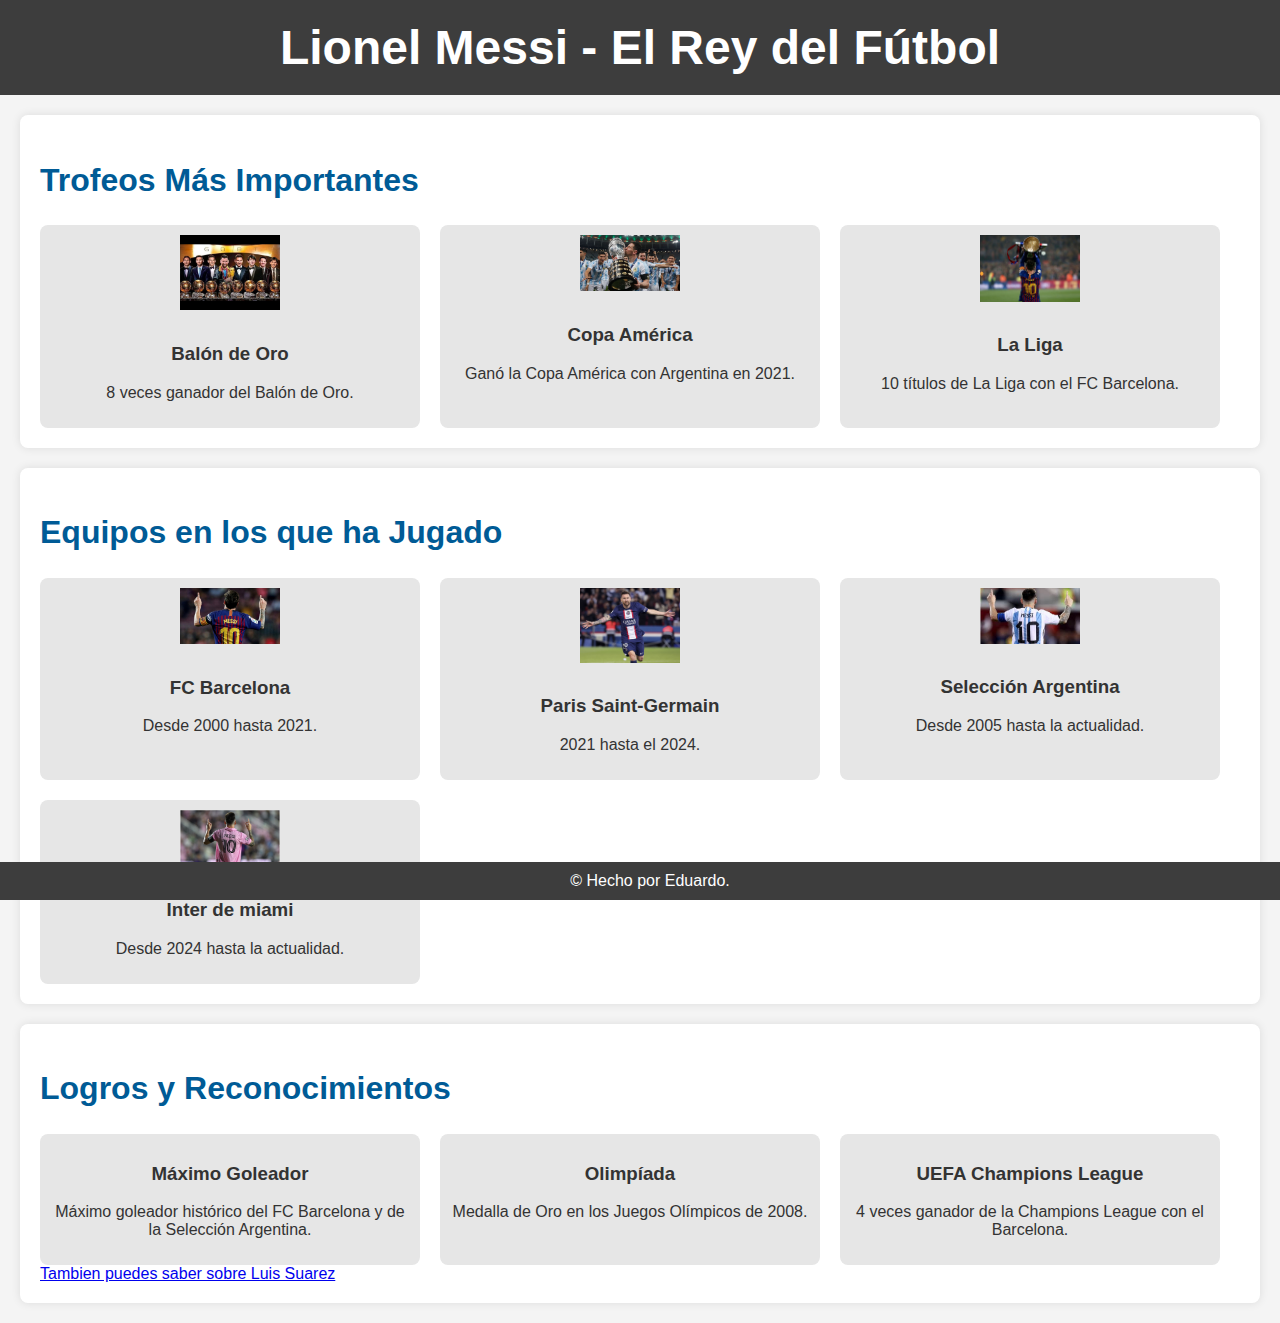
<file: index.html>
<!DOCTYPE html>
<html lang="es">
<head>
    <!-- Google tag (gtag.js) -->
    <script async src="https://www.googletagmanager.com/gtag/js?id=G-DZKCJYHR9X"></script>
    <script>
      window.dataLayer = window.dataLayer || [];
      function gtag(){dataLayer.push(arguments);}
      gtag('js', new Date());
    
      gtag('config', 'G-DZKCJYHR9X');
    </script>
    <meta charset="UTF-8">
    <meta name="viewport" content="width=device-width, initial-scale=1.0">
    <title>Web de Eduardo</title>
    <link rel="stylesheet" href="styles/style.css">
</head>
<body>

<header class="header">
    <h1 class="menu_item">Lionel Messi - El Rey del Fútbol</h1>
</header>

<section>
    <h2>Trofeos Más Importantes</h2>
    <div class="trophies">
        <div class="trophy">
            <img src="images/sddefault.jpg" alt="Balón de Oro">
            <h3>Balón de Oro</h3>
            <p>8 veces ganador del Balón de Oro.</p>
        </div>
        <div class="trophy">
            <img src="images/r878963_1296x729_16-9.jpg" alt="Copa América">
            <h3>Copa América</h3>
            <p>Ganó la Copa América con Argentina en 2021.</p>
        </div>
        <div class="trophy">
            <img src="images/15564007090183.jpg" alt="La Liga">
            <h3>La Liga</h3>
            <p>10 títulos de La Liga con el FC Barcelona.</p>
        </div>
    </div>
</section>

<section>
    <h2>Equipos en los que ha Jugado</h2>
    <div class="teams">
        <div class="team">
            <img src="images/messi-1805.jpg" alt="FC Barcelona">
            <h3>FC Barcelona</h3>
            <p>Desde 2000 hasta 2021.</p>
        </div>
        <div class="team">
            <img src= "images/aHR0cHM6Ly93d3cuYWZhLmNvbS5hci91cGxvYWQvYWRzLzIzMDEwNDEwMzcxNC0wMS1saW9uZWwtbWVzc2ktcHNnLmpwZw__.jpeg" alt="PSG">
            <h3>Paris Saint-Germain</h3>
            <p>2021 hasta el 2024.</p>
        </div>
        <div class="team">
            <img src="images/images.jpeg" alt="Selección Argentina">
            <h3>Selección Argentina</h3>
            <p>Desde 2005 hasta la actualidad.</p>
        </div>
        <div class="team">
            <img src="images/messi-busca-el-doble-con-el-inter-miami-reuters-reper-usa-today-sports-190548.jpg" alt="Inter de Miami">
            <h3>Inter de miami</h3>
            <p>Desde 2024 hasta la actualidad.</p>
        </div>
    </div>
</section>

<section>
    <h2>Logros y Reconocimientos</h2>
    <div class="achievements">
        <div class="achievement">
            <h3>Máximo Goleador</h3>
            <p>Máximo goleador histórico del FC Barcelona y de la Selección Argentina.</p>
        </div>
        <div class="achievement">
            <h3>Olimpíada</h3>
            <p>Medalla de Oro en los Juegos Olímpicos de 2008.</p>
        </div>
        <div class="achievement">
            <h3>UEFA Champions League</h3>
            <p>4 veces ganador de la Champions League con el Barcelona.</p>
        </div>        
    </div>
        <div id="luissuarez">
                <a href="luissuarez.html">
                 Tambien puedes saber sobre Luis Suarez   
                </a>

        </div>
</section>

<footer>
    <p>&copy; Hecho por Eduardo.</p>
</footer>

</body>
</html>
</file>
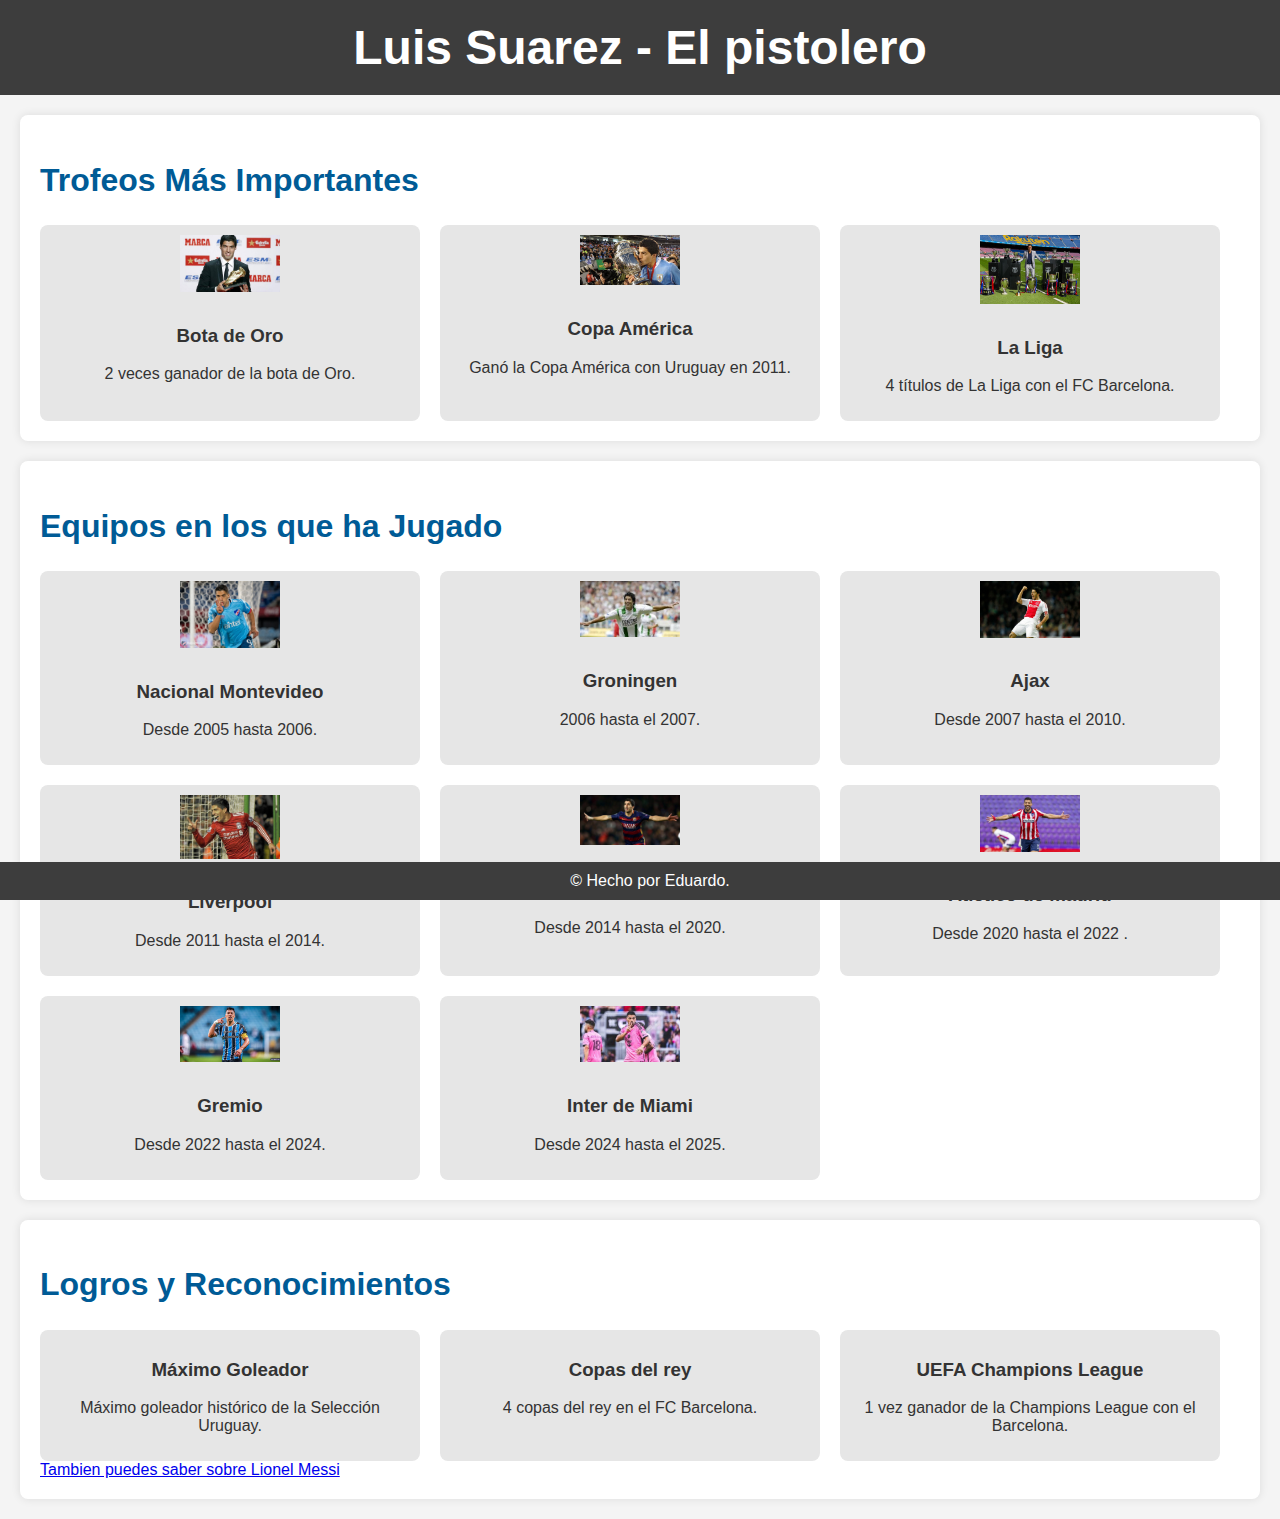
<file: luissuarez.html>
<!DOCTYPE html>
<html lang="es">
<head>
    <meta charset="UTF-8">
    <meta name="viewport" content="width=device-width, initial-scale=1.0">
    <title>Web de Eduardo</title>
    <link rel="stylesheet" href="/styles/style.css">
</head>
<body>

<header class="header">
    <h1 class="menu_item">Luis Suarez - El pistolero</h1>
</header>

<section>
    <h2>Trofeos Más Importantes</h2>
    <div class="trophies">
        <div class="trophy">
            <img src="/images/QXIJWPFB4FBD7ME77PI6B7ZIUA.jpg" alt="Bota de Oro">
            <h3>Bota de Oro</h3>
            <p>2 veces ganador de la bota de Oro.</p>
        </div>
        <div class="trophy">
            <img src="/images/copa america.jpg" alt="Copa América">
            <h3>Copa América</h3>
            <p>Ganó la Copa América con Uruguay en 2011.</p>
        </div>
        <div class="trophy">
            <img src="/images/descarga.jpg" alt="La Liga">
            <h3>La Liga</h3>
            <p>4 títulos de La Liga con el FC Barcelona.</p>
        </div>
    </div>
</section>

<section>
    <h2>Equipos en los que ha Jugado</h2>
    <div class="teams">
        <div class="team">
            <img src="/images/Luis-Suarez-Nacional-Uruguay.jpg" alt="Nacional Montevideo">
            <h3>Nacional Montevideo</h3>
            <p>Desde 2005 hasta 2006.</p>
        </div>
        <div class="team">
            <img src="/images/images.jpg" alt="Groningen">
            <h3>Groningen</h3>
            <p>2006 hasta el 2007.</p>
        </div>
        <div class="team">
            <img src="/images/i.jpg" alt="Ajax">
            <h3>Ajax</h3>
            <p>Desde 2007 hasta el 2010.</p>
        </div>
        <div class="team">
            <img src="/images/liverpool.jpg" alt="Liverpool">
            <h3>Liverpool</h3>
            <p>Desde 2011 hasta el 2014.</p>
        </div>
        <div class="team">
            <img src="/images/barcelona.jpeg" alt="FC Barcelona">
            <h3>Barcelona</h3>
            <p>Desde 2014 hasta el 2020.</p>
        </div>
        <div class="team">
            <img src="/images/60a94d98208e9.jpeg" alt="Atletico de Madrid">
            <h3>Atletico de madrid</h3>
            <p>Desde 2020 hasta el 2022 .</p>
        </div>
        <div class="team">
            <img src="images/luis-suarez.jpg" alt="Gremio">
            <h3>Gremio</h3>
            <p>Desde 2022 hasta el 2024.</p>
        </div>
        <div class="team">
            <img src="/images/images520.jpg" alt="Inter de Miami">
            <h3>Inter de Miami</h3>
            <p>Desde 2024 hasta el 2025.</p>
        </div>        
    </div>
</section>

<section>
    <h2>Logros y Reconocimientos</h2>
    <div class="achievements">
        <div class="achievement">
            <h3>Máximo Goleador</h3>
            <p>Máximo goleador histórico   de la Selección Uruguay.</p>
        </div>
        <div class="achievement">
            <h3>Copas del rey</h3>
            <p>4 copas del rey en el FC Barcelona.</p>
        </div>
        <div class="achievement">
            <h3>UEFA Champions League</h3>
            <p>1 vez ganador de la Champions League con el Barcelona.</p>
        </div>        
    </div>
        <div id="lionelmessi">
                <a href="index.html">
                 Tambien puedes saber sobre Lionel Messi
                </a>

        </div>
</section>

<footer>
    <p>&copy; Hecho por Eduardo.</p>
</footer>

</body>
</html>
</file>
<file: styles/style.css>
body {
    font-family: Arial, sans-serif;
    background-color: #f4f4f4;
    color: #333;
    margin: 0;
    padding: 0;
}

header {
    background-color: #3d3d3d;
    color: white;
    padding: 20px;
    text-align: center;
}

header h1 {
    font-size: 3em;
    margin: 0;
}

section {
    padding: 20px;
    margin: 20px;
    background-color: white;
    border-radius: 8px;
    box-shadow: 0 0 10px rgba(0, 0, 0, 0.1);
}

section h2 {
    color: #005b96;
    font-size: 2em;
}

.trophies, .teams, .achievements {
    display: flex;
    flex-wrap: wrap;
    gap: 20px;
}

.trophy, .team, .achievement {
    background-color: #e6e6e6;
    padding: 10px;
    border-radius: 8px;
    width: 30%;
    text-align: center;
}

.trophy img, .team img {
    width: 100px;
    height: auto;
    margin-bottom: 10px;
}

footer {
    background-color: #3d3d3d;
    color: white;
    text-align: center;
    padding: 10px;
    position: fixed;
    width: 100%;
    bottom: 0;
}

footer p {
    margin: 0;
}
</file>
